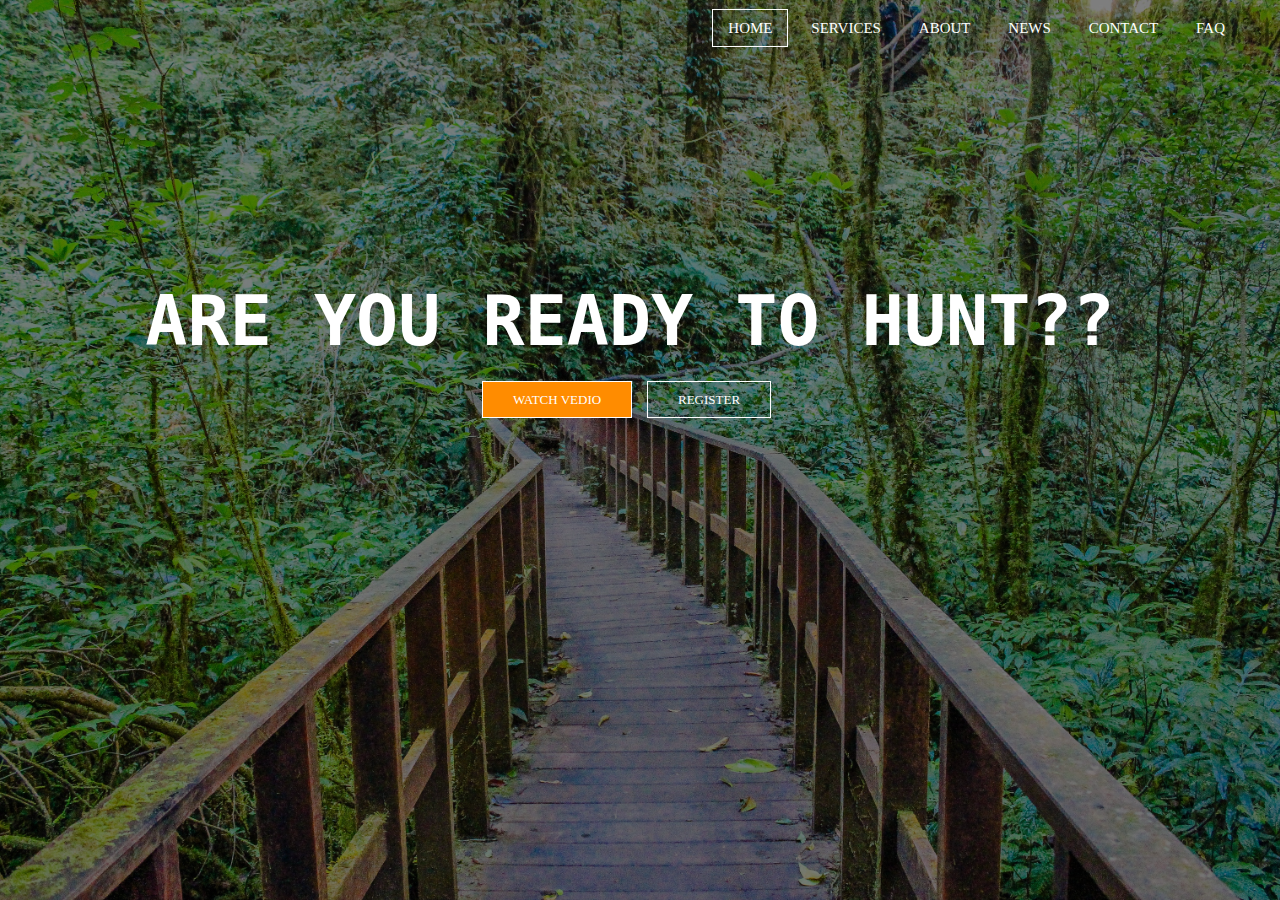
<file: index.html>
<!DOCTYPE html>
<!DOCTYPE html>
<html>
<head>
	<title>Outing</title>
	<link rel="stylesheet" type="text/css" href="index.css">
</head>
<body>
	<header>
		<div class="row">
			<ul class="main-nav">
				<li class="active"><a href="#">HOME</a></li>
				<li><a href="#">SERVICES</a></li>
				<li><a href="#">ABOUT</a></li>
				<li><a href="#">NEWS</a></li>
				<li><a href="#">CONTACT</a></li>
				<li><a href="#">FAQ</a></li>
			</ul>
		</div>

		<div class="hero">
			<h1>Are you ready to hunt??</h1>
			<div class="button">
				<a href="" class="btn btn-one">Watch Vedio</a>
				<a href="" class="btn btn-two">Register</a>
			</div>
		</div>
		
	</header>

</body>
</html>
</file>
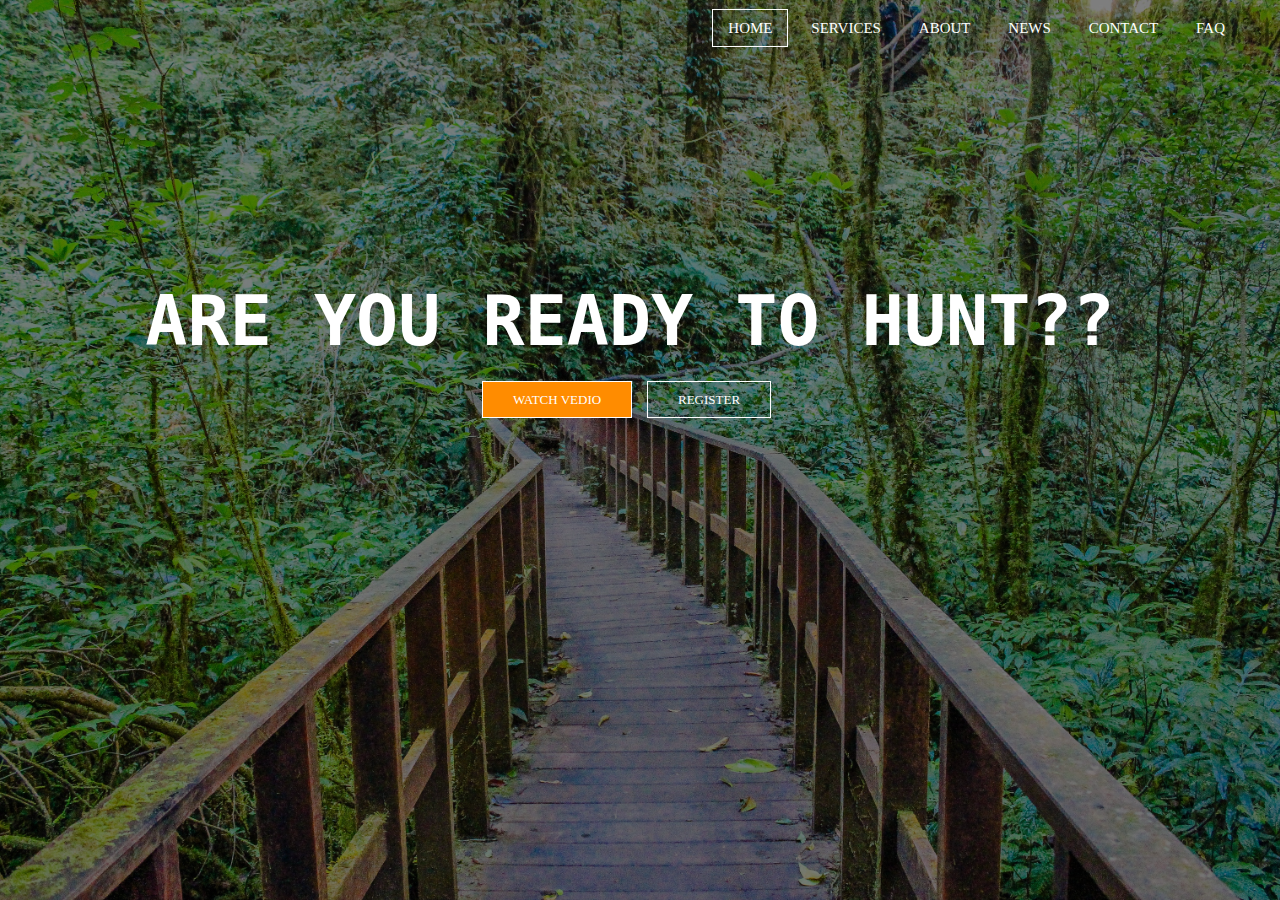
<file: website.html>
<!DOCTYPE html>
<!DOCTYPE html>
<html>
<head>
	<title>My WebSite</title>
	<link rel="stylesheet" type="text/css" href="website.css">
</head>
<body>
	<header>
		<div class="row">
			<ul class="main-nav">
				<li class="active"><a href="#">HOME</a></li>
				<li><a href="#">SERVICES</a></li>
				<li><a href="#">ABOUT</a></li>
				<li><a href="#">NEWS</a></li>
				<li><a href="#">CONTACT</a></li>
				<li><a href="#">FAQ</a></li>
			</ul>
		</div>

		<div class="hero">
			<h1>Are you ready to hunt??</h1>
			<div class="button">
				<a href="" class="btn btn-one">Watch Vedio</a>
				<a href="" class="btn btn-two">Register</a>
			</div>
		</div>
		
	</header>

</body>
</html>
</file>
<file: index.css>
*
{
	margin: 0px;
	padding: 0px;
}

header{
	background-image: linear-gradient(rgba(0,0,0,0.5), rgba(0,0,0,0.5), rgba(0,0,0,0.5)),url("daylight.jpg");
	height: 100vh;
	background-size: cover;
	background-position: center;
}

.main-nav{
	float: right;
	list-style: none;
	margin-top: 20px;
}

.main-nav li{
	display: inline-block;
}

.main-nav li a{
	color: white;
	text-decoration: none;
	padding: 10px 15px;
	font-size: 15px;
	font-family: "Roboto", sans-ser if;
}

.main-nav li a:hover:not(.active){
	border: 1px solid white;
}

.main-nav li.active a{
	border: 1px solid white;
}

body{
	font-family: monospace;
}

.row{
	width: 1200px;
	margin: auto;
}

.hero{
	position: absolute;
	float: left;
	width: 1200px;
	margin-top: 50px;
	margin-left: 30px;
}

h1{
	color: white;
	text-transform: uppercase;
	font-size: 70px;
	text-align: center;
	margin-top: 230px;
}

.button{
	text-align: center;
	margin-top: 30px;
}

.btn{
	color: white;
	border: 1px solid white;
	padding: 10px 30px;
	text-decoration: none;
	margin-right: 7px;
	font-size: 13px;
	text-transform: uppercase;
}

.btn-one{
	background-color: darkorange;
	font-family: "Roboto", sans-ser if;
}

.btn-two{
	font-family: "Roboto", sans-ser if;
}

.btn-two:hover{
	background-color: darkorange;
}
</file>
<file: website.css>
*
{
	margin: 0px;
	padding: 0px;
}

header{
	background-image: linear-gradient(rgba(0,0,0,0.5), rgba(0,0,0,0.5), rgba(0,0,0,0.5)),url("daylight.jpg");
	height: 100vh;
	background-size: cover;
	background-position: center;
}

.main-nav{
	float: right;
	list-style: none;
	margin-top: 20px;
}

.main-nav li{
	display: inline-block;
}

.main-nav li a{
	color: white;
	text-decoration: none;
	padding: 10px 15px;
	font-size: 15px;
	font-family: "Roboto", sans-ser if;
}

.main-nav li a:hover:not(.active){
	border: 1px solid white;
}

.main-nav li.active a{
	border: 1px solid white;
}

body{
	font-family: monospace;
}

.row{
	width: 1200px;
	margin: auto;
}

.hero{
	position: absolute;
	float: left;
	width: 1200px;
	margin-top: 50px;
	margin-left: 30px;
}

h1{
	color: white;
	text-transform: uppercase;
	font-size: 70px;
	text-align: center;
	margin-top: 230px;
}

.button{
	text-align: center;
	margin-top: 30px;
}

.btn{
	color: white;
	border: 1px solid white;
	padding: 10px 30px;
	text-decoration: none;
	margin-right: 7px;
	font-size: 13px;
	text-transform: uppercase;
}

.btn-one{
	background-color: darkorange;
	font-family: "Roboto", sans-ser if;
}

.btn-two{
	font-family: "Roboto", sans-ser if;
}

.btn-two:hover{
	background-color: darkorange;
}
</file>
